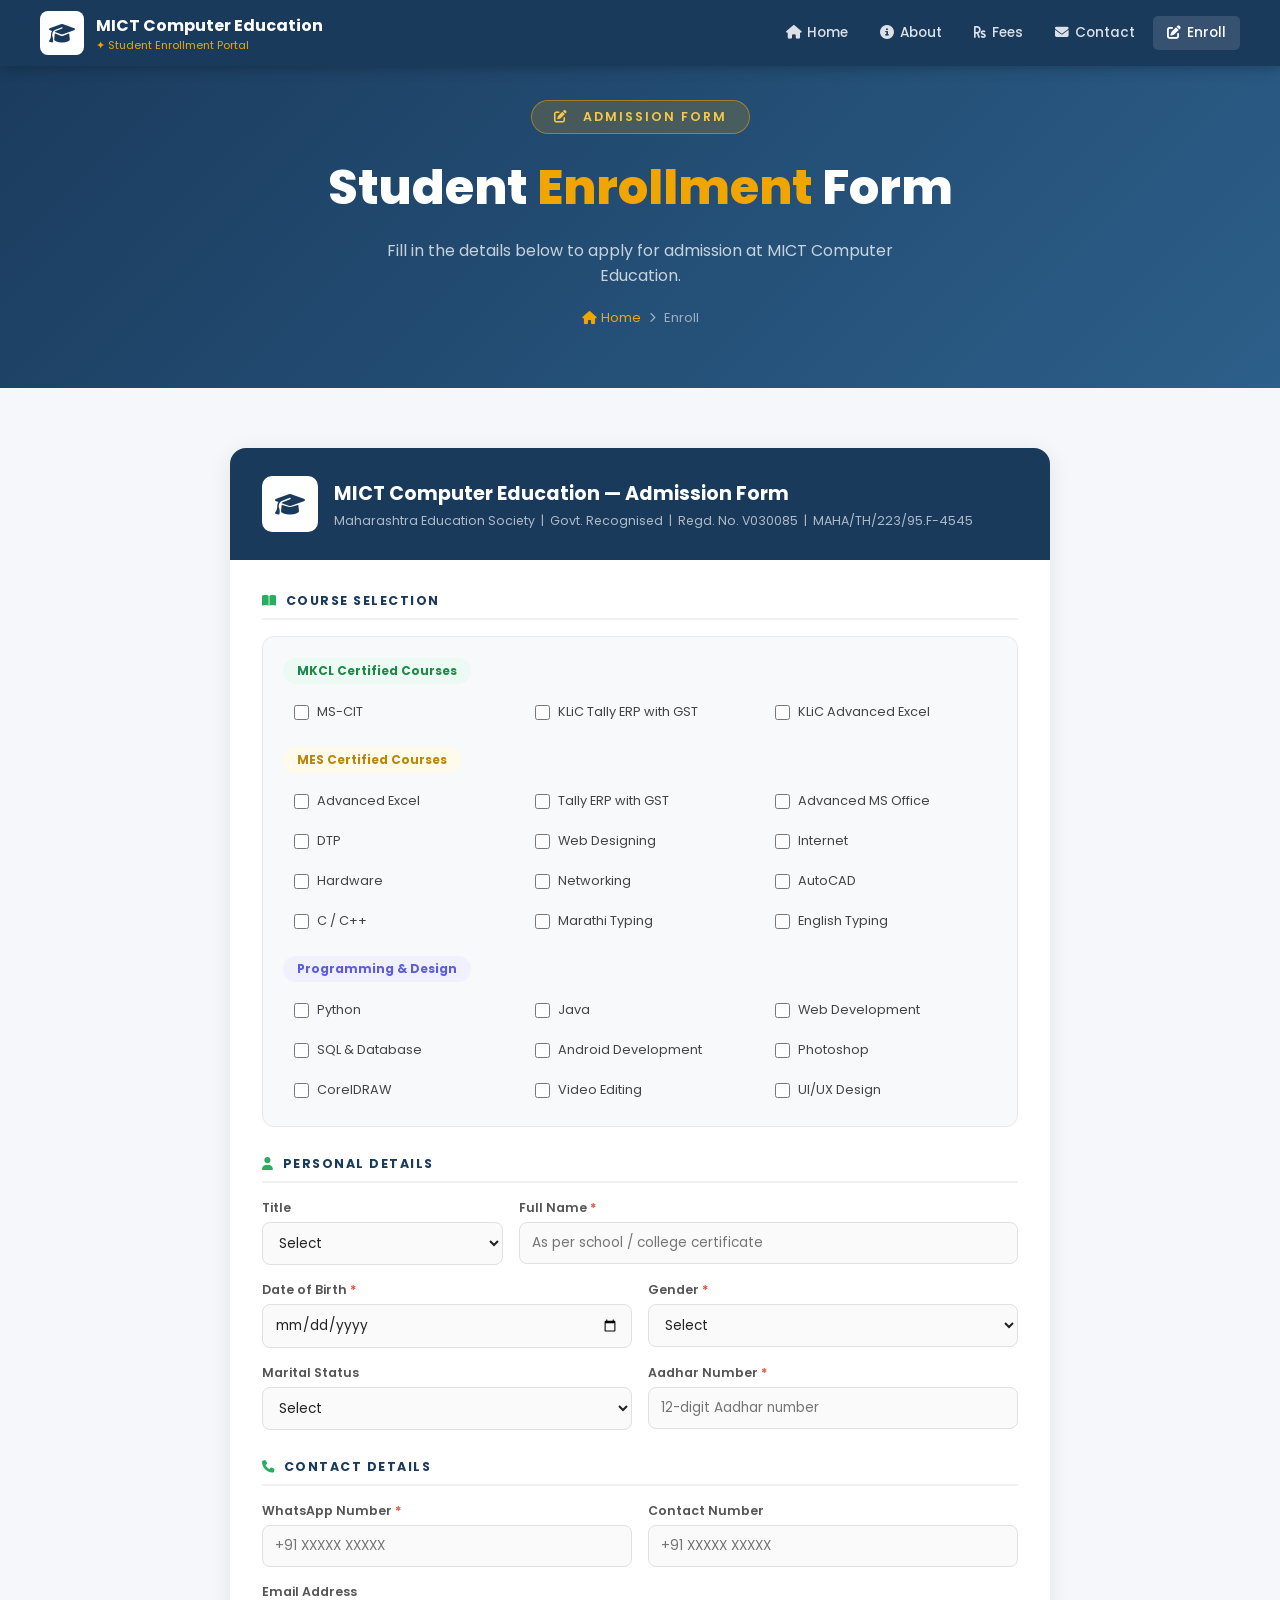
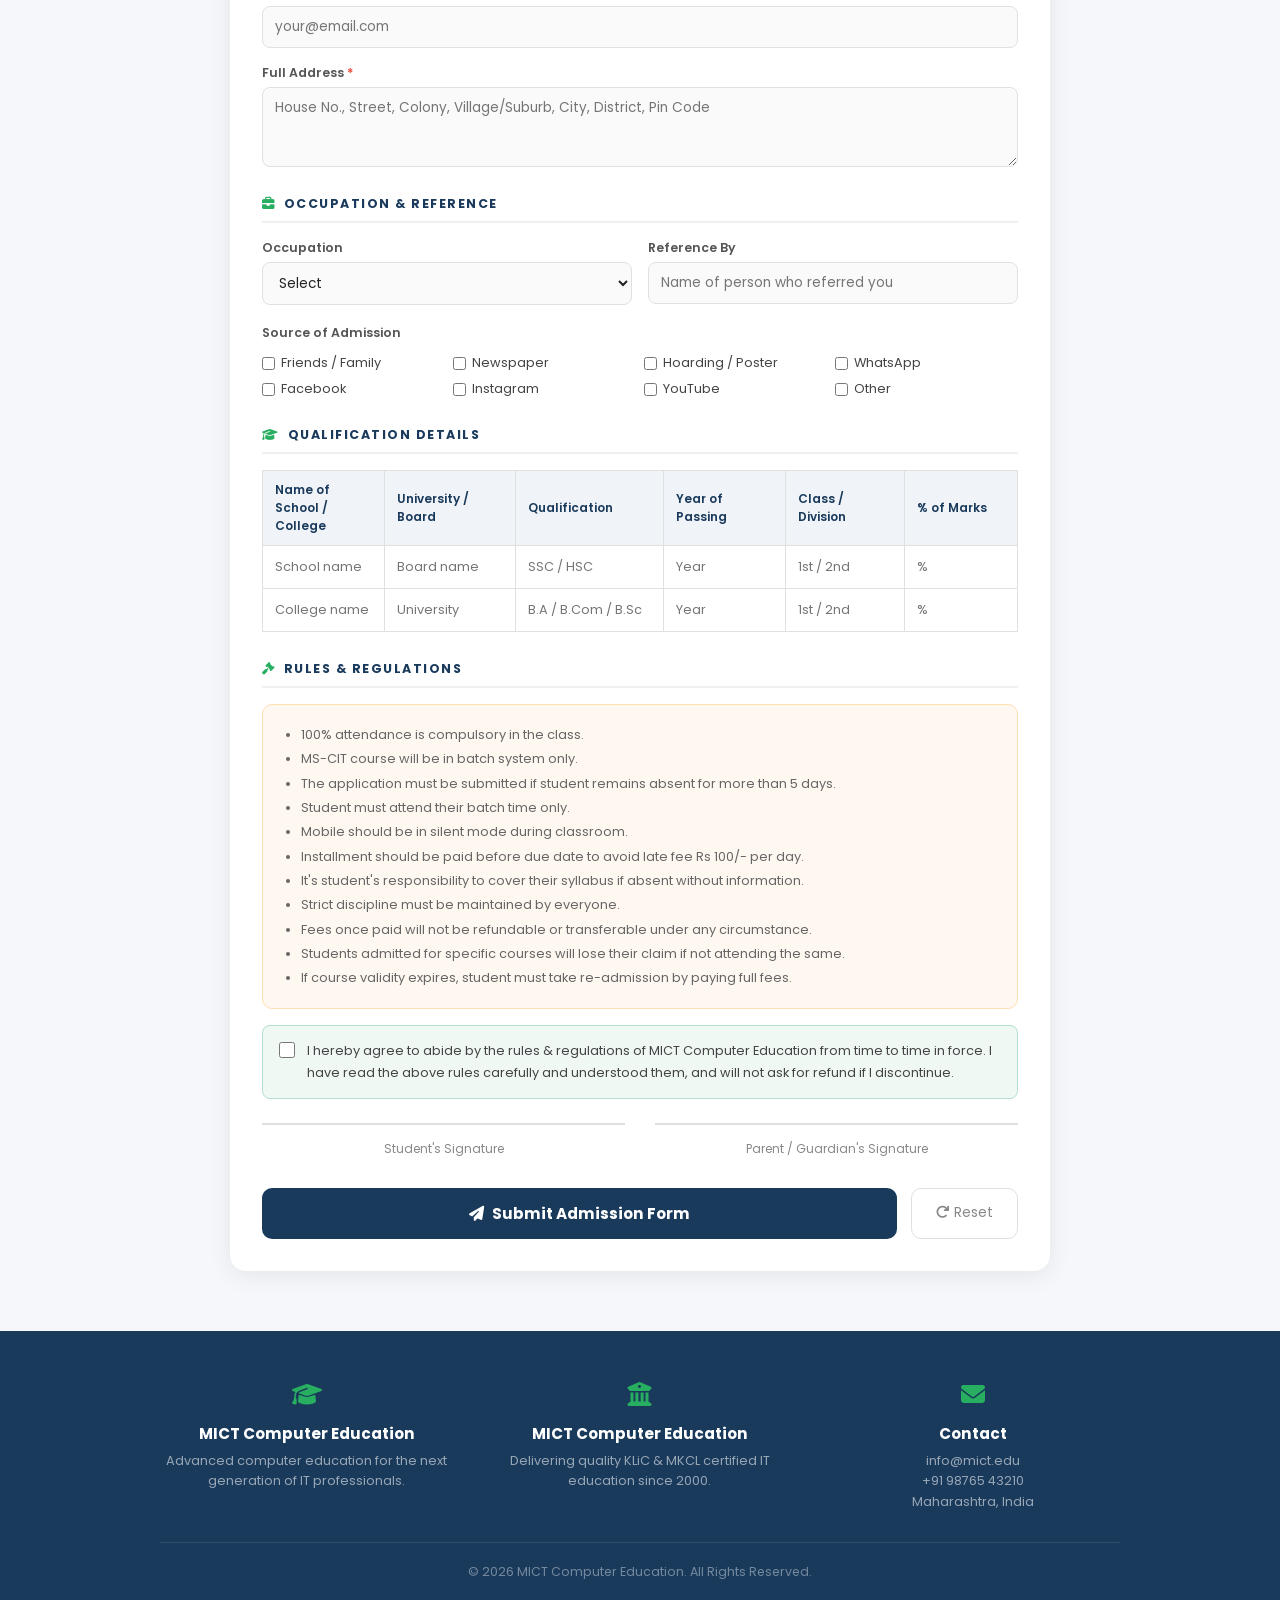
<file: templates/enroll.html>
<!DOCTYPE html>
<html lang="en">
<head>
    <meta charset="UTF-8">
    <meta name="viewport" content="width=device-width, initial-scale=1.0">
    <title>Admission Form - MICT Computer Education</title>
    <link href="https://fonts.googleapis.com/css2?family=Poppins:wght@300;400;500;600;700;800&display=swap" rel="stylesheet">
    <link rel="stylesheet" href="https://cdnjs.cloudflare.com/ajax/libs/font-awesome/6.5.0/css/all.min.css">
    <style>
        * { margin: 0; padding: 0; box-sizing: border-box; }
        html { scroll-behavior: smooth; }
        body { font-family: 'Poppins', sans-serif; background: #f5f7fa; color: #222; overflow-x: hidden; }

        header {
            position: fixed; top: 0; left: 0; right: 0; z-index: 1000;
            background: #1a3a5c; padding: 0 40px; height: 66px;
            display: flex; align-items: center; justify-content: space-between;
            box-shadow: 0 2px 12px rgba(0,0,0,0.25);
        }
        .nav-brand { display: flex; align-items: center; gap: 12px; text-decoration: none; }
        .nav-brand-icon { width: 44px; height: 44px; background: white; border-radius: 8px; display: flex; align-items: center; justify-content: center; color: #1a3a5c; font-size: 1.3rem; }
        .nav-brand-text .title { color: #fff; font-size: 1rem; font-weight: 700; display: block; }
        .nav-brand-text .sub   { color: #f0a500; font-size: 0.68rem; display: block; }
        nav ul { list-style: none; display: flex; gap: 4px; align-items: center; }
        nav ul li a { color: rgba(255,255,255,0.85); text-decoration: none; font-size: 0.85rem; font-weight: 500; padding: 7px 14px; border-radius: 5px; display: flex; align-items: center; gap: 6px; transition: background 0.2s; }
        nav ul li a:hover, nav ul li a.active { background: rgba(255,255,255,0.12); color: #fff; }

        .page-hero { background: linear-gradient(135deg, #1a3a5c 0%, #2c5f8a 100%); padding: 100px 40px 60px; text-align: center; }
        .page-hero .tag { display: inline-block; background: rgba(240,165,0,0.18); border: 1px solid rgba(240,165,0,0.5); color: #f7c948; font-size: 0.78rem; font-weight: 600; letter-spacing: 2px; text-transform: uppercase; padding: 7px 22px; border-radius: 30px; margin-bottom: 18px; }
        .page-hero h1 { font-size: clamp(2rem,4vw,3rem); font-weight: 800; color: #fff; margin-bottom: 14px; }
        .page-hero h1 span { color: #f0a500; }
        .page-hero p { color: rgba(255,255,255,0.75); font-size: 1rem; max-width: 560px; margin: 0 auto; }
        .breadcrumb { display: flex; align-items: center; justify-content: center; gap: 8px; margin-top: 20px; font-size: 0.82rem; color: rgba(255,255,255,0.55); }
        .breadcrumb a { color: #f0a500; text-decoration: none; }

        .form-section { padding: 60px 40px; max-width: 900px; margin: 0 auto; }
        .form-card { background: white; border-radius: 16px; box-shadow: 0 4px 24px rgba(0,0,0,0.08); overflow: hidden; }
        .form-card-header { background: #1a3a5c; padding: 28px 32px; display: flex; align-items: center; gap: 16px; }
        .form-card-header .logo-box { background: white; border-radius: 10px; width: 56px; height: 56px; flex-shrink: 0; display: flex; align-items: center; justify-content: center; }
        .form-card-header .logo-box i { color: #1a3a5c; font-size: 1.5rem; }
        .form-card-header h2 { color: white; font-size: 1.2rem; font-weight: 700; margin-bottom: 4px; }
        .form-card-header p  { color: rgba(255,255,255,0.65); font-size: 0.78rem; }
        .form-body { padding: 32px; }

        .section-label { font-size: 0.78rem; font-weight: 700; color: #1a3a5c; text-transform: uppercase; letter-spacing: 1.5px; margin: 28px 0 16px; padding-bottom: 8px; border-bottom: 2px solid #f0f0f0; display: flex; align-items: center; gap: 8px; }
        .section-label:first-child { margin-top: 0; }
        .section-label i { color: #27ae60; }

        .grid-2 { display: grid; grid-template-columns: 1fr 1fr; gap: 16px; }
        .grid-3 { display: grid; grid-template-columns: 1fr 1fr 1fr; gap: 16px; }
        .span-2 { grid-column: span 2; }
        .span-3 { grid-column: span 3; }

        .field { display: flex; flex-direction: column; gap: 5px; }
        .field label { font-size: 0.78rem; font-weight: 600; color: #555; }
        .field label .req { color: #e74c3c; }
        .field input, .field select, .field textarea { border: 1.5px solid #e0e0e0; border-radius: 8px; padding: 10px 12px; font-size: 0.85rem; font-family: 'Poppins', sans-serif; color: #222; background: #fafafa; transition: border-color 0.2s, background 0.2s; width: 100%; }
        .field input:focus, .field select:focus, .field textarea:focus { outline: none; border-color: #1a3a5c; background: #fff; }
        .field textarea { resize: vertical; min-height: 80px; }

        .courses-box { background: #f8f9fb; border-radius: 12px; border: 1.5px solid #e8e8e8; padding: 20px; }
        .course-cat { margin-bottom: 18px; }
        .course-cat:last-child { margin-bottom: 0; }
        .course-cat-title { font-size: 0.75rem; font-weight: 700; padding: 4px 14px; border-radius: 20px; display: inline-block; margin-bottom: 12px; }
        .cat-mkcl { background: #edfaf3; color: #1a8a4a; }
        .cat-mes  { background: #fffbea; color: #b7860b; }
        .cat-prog { background: #f0f0ff; color: #5c5ce0; }
        .course-grid { display: grid; grid-template-columns: repeat(3, 1fr); gap: 8px; }
        .course-item { display: flex; align-items: center; gap: 8px; font-size: 0.8rem; color: #444; cursor: pointer; padding: 6px 10px; border-radius: 8px; border: 1.5px solid transparent; transition: all 0.2s; }
        .course-item:hover { background: #fff; border-color: #e0e0e0; }
        .course-item input[type=checkbox] { accent-color: #1a3a5c; width: 15px; height: 15px; flex-shrink: 0; }
        .course-item.selected { background: #edfaf3; border-color: #27ae60; color: #1a8a4a; font-weight: 600; }

        .qual-table { width: 100%; border-collapse: collapse; font-size: 0.8rem; }
        .qual-table th { background: #f0f4f8; padding: 10px 12px; text-align: left; font-weight: 600; color: #1a3a5c; border: 1px solid #e0e0e0; font-size: 0.75rem; }
        .qual-table td { padding: 6px 4px; border: 1px solid #e0e0e0; }
        .qual-table td input { border: none; background: transparent; width: 100%; font-size: 0.8rem; color: #222; font-family: 'Poppins', sans-serif; padding: 6px 8px; outline: none; }
        .qual-table td input:focus { background: #f0f8ff; }

        .source-grid { display: grid; grid-template-columns: repeat(4, 1fr); gap: 8px; margin-top: 10px; }
        .source-item { display: flex; align-items: center; gap: 6px; font-size: 0.8rem; color: #444; cursor: pointer; }
        .source-item input { accent-color: #1a3a5c; }

        .rules-box { background: #fff8f0; border-radius: 10px; border: 1.5px solid #ffe0b2; padding: 18px 20px; }
        .rules-box ul { padding-left: 18px; }
        .rules-box li { font-size: 0.8rem; color: #666; line-height: 1.9; }

        .agree-row { display: flex; align-items: flex-start; gap: 12px; margin-top: 16px; padding: 14px 16px; background: #f0f8f4; border-radius: 8px; border: 1.5px solid #b2dfcc; }
        .agree-row input { accent-color: #27ae60; width: 16px; height: 16px; margin-top: 2px; flex-shrink: 0; }
        .agree-row label { font-size: 0.8rem; color: #444; line-height: 1.7; cursor: pointer; }

        .sign-row { display: grid; grid-template-columns: 1fr 1fr; gap: 30px; margin-top: 24px; }
        .sign-box { border-top: 2px solid #e0e0e0; padding-top: 10px; text-align: center; }
        .sign-box span { font-size: 0.75rem; color: #888; }

        .submit-row { display: flex; gap: 14px; margin-top: 28px; }
        .btn-submit { flex: 1; background: #1a3a5c; color: white; border: none; border-radius: 10px; padding: 14px; font-size: 0.95rem; font-weight: 700; cursor: pointer; font-family: 'Poppins', sans-serif; display: flex; align-items: center; justify-content: center; gap: 8px; transition: background 0.3s, transform 0.2s; }
        .btn-submit:hover { background: #27ae60; transform: translateY(-1px); }
        .btn-reset { background: white; color: #888; border: 1.5px solid #e0e0e0; border-radius: 10px; padding: 14px 24px; font-size: 0.85rem; cursor: pointer; font-family: 'Poppins', sans-serif; transition: all 0.2s; }
        .btn-reset:hover { border-color: #e74c3c; color: #e74c3c; }

        .success-msg { display: none; background: #edfaf3; border: 2px solid #27ae60; border-radius: 12px; padding: 24px; text-align: center; margin-top: 20px; }
        .success-msg i { font-size: 2.5rem; color: #27ae60; display: block; margin-bottom: 10px; }
        .success-msg h3 { color: #1a8a4a; font-size: 1.1rem; margin-bottom: 6px; }
        .success-msg p  { color: #666; font-size: 0.85rem; }

        footer { background: #1a3a5c; padding: 46px 40px 20px; }
        .footer-top { display: grid; grid-template-columns: repeat(3,1fr); gap: 40px; padding-bottom: 30px; border-bottom: 1px solid rgba(255,255,255,0.1); max-width: 960px; margin: 0 auto; }
        .footer-col { text-align: center; }
        .footer-col .f-icon { font-size: 1.5rem; color: #27ae60; margin-bottom: 10px; display: block; }
        .footer-col h4 { color: #fff; font-size: 0.95rem; font-weight: 700; margin-bottom: 6px; }
        .footer-col p  { color: rgba(255,255,255,0.55); font-size: 0.8rem; line-height: 1.6; }
        .footer-bottom { text-align: center; padding-top: 20px; color: rgba(255,255,255,0.4); font-size: 0.78rem; }

        @media (max-width: 700px) {
            header { padding: 0 18px; }
            .form-section { padding: 30px 16px; }
            .form-body { padding: 20px 16px; }
            .grid-2, .grid-3 { grid-template-columns: 1fr; }
            .span-2, .span-3 { grid-column: span 1; }
            .course-grid { grid-template-columns: 1fr 1fr; }
            .source-grid { grid-template-columns: 1fr 1fr; }
            .sign-row { grid-template-columns: 1fr; }
            .footer-top { grid-template-columns: 1fr; gap: 24px; }
        }
    </style>
</head>
<body>

<header>
    <a href="/" class="nav-brand">
        <div class="nav-brand-icon"><i class="fas fa-graduation-cap"></i></div>
        <div class="nav-brand-text">
            <span class="title">MICT Computer Education</span>
            <span class="sub">✦ Student Enrollment Portal</span>
        </div>
    </a>
    <nav>
        <ul>
            <li><a href="/"><i class="fas fa-home"></i> Home</a></li>
            <li><a href="/about"><i class="fas fa-info-circle"></i> About</a></li>
            <li><a href="/fees"><i class="fas fa-rupee-sign"></i> Fees</a></li>
            <li><a href="/contact"><i class="fas fa-envelope"></i> Contact</a></li>
            <li><a href="/enroll" class="active"><i class="fas fa-edit"></i> Enroll</a></li>
            
        </ul>
    </nav>
</header>

<section class="page-hero">
    <span class="tag"><i class="fas fa-edit"></i> &nbsp; Admission Form</span>
    <h1>Student <span>Enrollment</span> Form</h1>
    <p>Fill in the details below to apply for admission at MICT Computer Education.</p>
    <div class="breadcrumb">
        <a href="/"><i class="fas fa-home"></i> Home</a>
        <i class="fas fa-chevron-right" style="font-size:0.65rem;"></i>
        <span>Enroll</span>
    </div>
</section>

<div class="form-section">
    <div class="form-card">
        <div class="form-card-header">
            <div class="logo-box"><i class="fas fa-graduation-cap"></i></div>
            <div>
                <h2>MICT Computer Education — Admission Form</h2>
                <p>Maharashtra Education Society &nbsp;|&nbsp; Govt. Recognised &nbsp;|&nbsp; Regd. No. V030085 &nbsp;|&nbsp; MAHA/TH/223/95.F-4545</p>
            </div>
        </div>

        <div class="form-body">

            <div class="section-label"><i class="fas fa-book-open"></i> Course Selection</div>
            <div class="courses-box">
                <div class="course-cat">
                    <span class="course-cat-title cat-mkcl">MKCL Certified Courses</span>
                    <div class="course-grid">
                        <label class="course-item"><input type="checkbox" onchange="toggleSelected(this)"> MS-CIT</label>
                        <label class="course-item"><input type="checkbox" onchange="toggleSelected(this)"> KLiC Tally ERP with GST</label>
                        <label class="course-item"><input type="checkbox" onchange="toggleSelected(this)"> KLiC Advanced Excel</label>
                    </div>
                </div>
                <div class="course-cat">
                    <span class="course-cat-title cat-mes">MES Certified Courses</span>
                    <div class="course-grid">
                        <label class="course-item"><input type="checkbox" onchange="toggleSelected(this)"> Advanced Excel</label>
                        <label class="course-item"><input type="checkbox" onchange="toggleSelected(this)"> Tally ERP with GST</label>
                        <label class="course-item"><input type="checkbox" onchange="toggleSelected(this)"> Advanced MS Office</label>
                        <label class="course-item"><input type="checkbox" onchange="toggleSelected(this)"> DTP</label>
                        <label class="course-item"><input type="checkbox" onchange="toggleSelected(this)"> Web Designing</label>
                        <label class="course-item"><input type="checkbox" onchange="toggleSelected(this)"> Internet</label>
                        <label class="course-item"><input type="checkbox" onchange="toggleSelected(this)"> Hardware</label>
                        <label class="course-item"><input type="checkbox" onchange="toggleSelected(this)"> Networking</label>
                        <label class="course-item"><input type="checkbox" onchange="toggleSelected(this)"> AutoCAD</label>
                        <label class="course-item"><input type="checkbox" onchange="toggleSelected(this)"> C / C++</label>
                        <label class="course-item"><input type="checkbox" onchange="toggleSelected(this)"> Marathi Typing</label>
                        <label class="course-item"><input type="checkbox" onchange="toggleSelected(this)"> English Typing</label>
                    </div>
                </div>
                <div class="course-cat">
                    <span class="course-cat-title cat-prog">Programming & Design</span>
                    <div class="course-grid">
                        <label class="course-item"><input type="checkbox" onchange="toggleSelected(this)"> Python</label>
                        <label class="course-item"><input type="checkbox" onchange="toggleSelected(this)"> Java</label>
                        <label class="course-item"><input type="checkbox" onchange="toggleSelected(this)"> Web Development</label>
                        <label class="course-item"><input type="checkbox" onchange="toggleSelected(this)"> SQL & Database</label>
                        <label class="course-item"><input type="checkbox" onchange="toggleSelected(this)"> Android Development</label>
                        <label class="course-item"><input type="checkbox" onchange="toggleSelected(this)"> Photoshop</label>
                        <label class="course-item"><input type="checkbox" onchange="toggleSelected(this)"> CorelDRAW</label>
                        <label class="course-item"><input type="checkbox" onchange="toggleSelected(this)"> Video Editing</label>
                        <label class="course-item"><input type="checkbox" onchange="toggleSelected(this)"> UI/UX Design</label>
                    </div>
                </div>
            </div>

            <div class="section-label"><i class="fas fa-user"></i> Personal Details</div>
            <div class="grid-3">
                <div class="field">
                    <label>Title</label>
                    <select>
                        <option value="">Select</option>
                        <option>Mr.</option>
                        <option>Mrs.</option>
                        <option>Miss</option>
                    </select>
                </div>
                <div class="field span-2">
                    <label>Full Name <span class="req">*</span></label>
                    <input type="text" id="fullName" placeholder="As per school / college certificate">
                </div>
            </div>
            <div class="grid-2" style="margin-top:16px;">
                <div class="field">
                    <label>Date of Birth <span class="req">*</span></label>
                    <input type="date" id="dob">
                </div>
                <div class="field">
                    <label>Gender <span class="req">*</span></label>
                    <select id="gender">
                        <option value="">Select</option>
                        <option>Male</option>
                        <option>Female</option>
                        <option>Transgender</option>
                    </select>
                </div>
                <div class="field">
                    <label>Marital Status</label>
                    <select>
                        <option value="">Select</option>
                        <option>Unmarried</option>
                        <option>Married</option>
                    </select>
                </div>
                <div class="field">
                    <label>Aadhar Number <span class="req">*</span></label>
                    <input type="text" id="aadhar" placeholder="12-digit Aadhar number" maxlength="12">
                </div>
            </div>

            <div class="section-label"><i class="fas fa-phone"></i> Contact Details</div>
            <div class="grid-2">
                <div class="field">
                    <label>WhatsApp Number <span class="req">*</span></label>
                    <input type="tel" id="whatsapp" placeholder="+91 XXXXX XXXXX">
                </div>
                <div class="field">
                    <label>Contact Number</label>
                    <input type="tel" placeholder="+91 XXXXX XXXXX">
                </div>
                <div class="field span-2">
                    <label>Email Address</label>
                    <input type="email" placeholder="your@email.com">
                </div>
                <div class="field span-2">
                    <label>Full Address <span class="req">*</span></label>
                    <textarea id="address" placeholder="House No., Street, Colony, Village/Suburb, City, District, Pin Code"></textarea>
                </div>
            </div>

            <div class="section-label"><i class="fas fa-briefcase"></i> Occupation & Reference</div>
            <div class="grid-2">
                <div class="field">
                    <label>Occupation</label>
                    <select>
                        <option value="">Select</option>
                        <option>Student</option>
                        <option>Employee</option>
                        <option>Self-Employed</option>
                        <option>Housewife</option>
                        <option>Unemployed</option>
                        <option>Retired</option>
                        <option>Other</option>
                    </select>
                </div>
                <div class="field">
                    <label>Reference By</label>
                    <input type="text" placeholder="Name of person who referred you">
                </div>
            </div>
            <div style="margin-top:14px;">
                <label style="font-size:0.78rem; font-weight:600; color:#555;">Source of Admission</label>
                <div class="source-grid">
                    <label class="source-item"><input type="checkbox"> Friends / Family</label>
                    <label class="source-item"><input type="checkbox"> Newspaper</label>
                    <label class="source-item"><input type="checkbox"> Hoarding / Poster</label>
                    <label class="source-item"><input type="checkbox"> WhatsApp</label>
                    <label class="source-item"><input type="checkbox"> Facebook</label>
                    <label class="source-item"><input type="checkbox"> Instagram</label>
                    <label class="source-item"><input type="checkbox"> YouTube</label>
                    <label class="source-item"><input type="checkbox"> Other</label>
                </div>
            </div>

            <div class="section-label"><i class="fas fa-graduation-cap"></i> Qualification Details</div>
            <div style="overflow-x:auto;">
                <table class="qual-table">
                    <thead>
                        <tr>
                            <th>Name of School / College</th>
                            <th>University / Board</th>
                            <th>Qualification</th>
                            <th>Year of Passing</th>
                            <th>Class / Division</th>
                            <th>% of Marks</th>
                        </tr>
                    </thead>
                    <tbody>
                        <tr>
                            <td><input type="text" placeholder="School name"></td>
                            <td><input type="text" placeholder="Board name"></td>
                            <td><input type="text" placeholder="SSC / HSC"></td>
                            <td><input type="text" placeholder="Year"></td>
                            <td><input type="text" placeholder="1st / 2nd"></td>
                            <td><input type="text" placeholder="%"></td>
                        </tr>
                        <tr>
                            <td><input type="text" placeholder="College name"></td>
                            <td><input type="text" placeholder="University"></td>
                            <td><input type="text" placeholder="B.A / B.Com / B.Sc"></td>
                            <td><input type="text" placeholder="Year"></td>
                            <td><input type="text" placeholder="1st / 2nd"></td>
                            <td><input type="text" placeholder="%"></td>
                        </tr>
                    </tbody>
                </table>
            </div>

            <div class="section-label"><i class="fas fa-gavel"></i> Rules & Regulations</div>
            <div class="rules-box">
                <ul>
                    <li>100% attendance is compulsory in the class.</li>
                    <li>MS-CIT course will be in batch system only.</li>
                    <li>The application must be submitted if student remains absent for more than 5 days.</li>
                    <li>Student must attend their batch time only.</li>
                    <li>Mobile should be in silent mode during classroom.</li>
                    <li>Installment should be paid before due date to avoid late fee Rs 100/- per day.</li>
                    <li>It's student's responsibility to cover their syllabus if absent without information.</li>
                    <li>Strict discipline must be maintained by everyone.</li>
                    <li>Fees once paid will not be refundable or transferable under any circumstance.</li>
                    <li>Students admitted for specific courses will lose their claim if not attending the same.</li>
                    <li>If course validity expires, student must take re-admission by paying full fees.</li>
                </ul>
            </div>
            <div class="agree-row">
                <input type="checkbox" id="agree">
                <label for="agree">I hereby agree to abide by the rules & regulations of MICT Computer Education from time to time in force. I have read the above rules carefully and understood them, and will not ask for refund if I discontinue.</label>
            </div>

            <div class="sign-row">
                <div class="sign-box"><span>Student's Signature</span></div>
                <div class="sign-box"><span>Parent / Guardian's Signature</span></div>
            </div>

            <div class="submit-row">
                <button class="btn-submit" onclick="submitForm()">
                    <i class="fas fa-paper-plane"></i> Submit Admission Form
                </button>
                <button class="btn-reset" onclick="resetForm()">
                    <i class="fas fa-redo"></i> Reset
                </button>
            </div>

            <div class="success-msg" id="successMsg">
                <i class="fas fa-check-circle"></i>
                <h3>Form Submitted Successfully!</h3>
                <p>Thank you for applying to MICT Computer Education. Our team will contact you within 24 hours on your WhatsApp number.</p>
            </div>

        </div>
    </div>
</div>

<footer>
    <div class="footer-top">
        <div class="footer-col">
            <span class="f-icon"><i class="fas fa-graduation-cap"></i></span>
            <h4>MICT Computer Education</h4>
            <p>Advanced computer education for the next generation of IT professionals.</p>
        </div>
        <div class="footer-col">
            <span class="f-icon"><i class="fas fa-university"></i></span>
            <h4>MICT Computer Education</h4>
            <p>Delivering quality KLiC & MKCL certified IT education since 2000.</p>
        </div>
        <div class="footer-col">
            <span class="f-icon"><i class="fas fa-envelope"></i></span>
            <h4>Contact</h4>
            <p>info@mict.edu<br>+91 98765 43210<br>Maharashtra, India</p>
        </div>
    </div>
    <div class="footer-bottom">&copy; 2026 MICT Computer Education. All Rights Reserved.</div>
</footer>

<script>
function toggleSelected(checkbox) {
    const label = checkbox.closest('label');
    if (checkbox.checked) { label.classList.add('selected'); }
    else { label.classList.remove('selected'); }
}

function submitForm() {
    const agree    = document.getElementById('agree');
    const fullName = document.getElementById('fullName').value.trim();
    const whatsapp = document.getElementById('whatsapp').value.trim();
    const address  = document.getElementById('address').value.trim();
    if (!fullName) { alert('Please enter your full name.'); return; }
    if (!whatsapp) { alert('Please enter your WhatsApp number.'); return; }
    if (!address)  { alert('Please enter your full address.'); return; }
    if (!agree.checked) { alert('Please read and agree to the Rules & Regulations before submitting.'); return; }
    const msg = document.getElementById('successMsg');
    msg.style.display = 'block';
    msg.scrollIntoView({ behavior: 'smooth' });
}

function resetForm() {
    document.querySelectorAll('input[type=text], input[type=email], input[type=tel], input[type=date], textarea').forEach(e => e.value = '');
    document.querySelectorAll('input[type=checkbox]').forEach(e => e.checked = false);
    document.querySelectorAll('.course-item').forEach(e => e.classList.remove('selected'));
    document.querySelectorAll('select').forEach(e => e.selectedIndex = 0);
    document.getElementById('successMsg').style.display = 'none';
}
</script>

</body>
</html>
</file>
